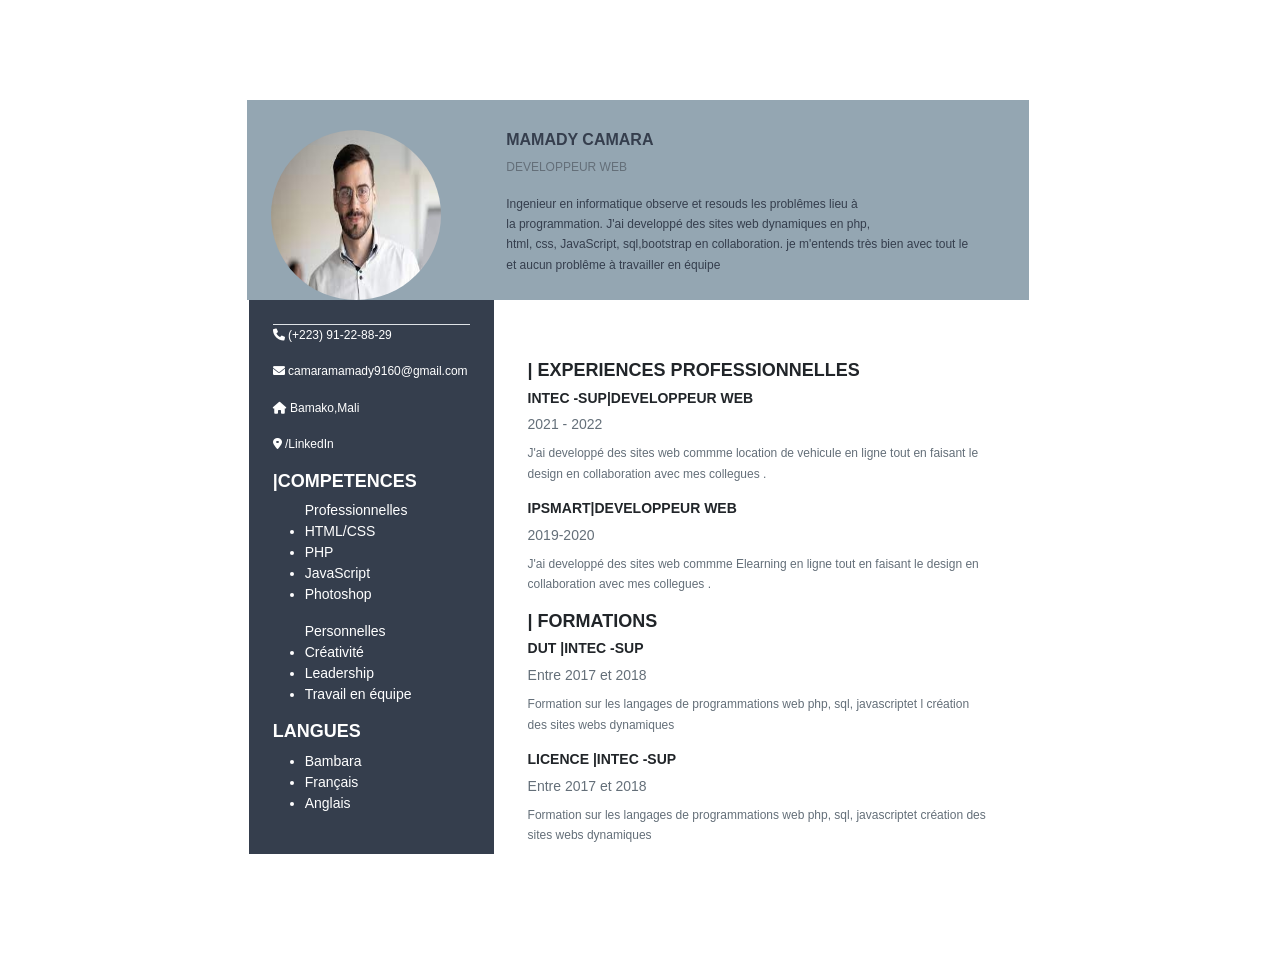
<file: index.html>
<!DOCTYPE html>
<html lang="en">
  <head>
    <meta charset="utf-8">
    <meta name="keywords" content="HTML5 Template" />
    <meta name="description" content="Jobster - Job Board HTML5 Template" />
    <meta name="author" content="potenzaglobalsolutions.com" />
    <meta name="viewport" content="width=device-width, initial-scale=1, shrink-to-fit=no">
    <title>Le cv en html-css</title>
    <link rel="stylesheet" href="https://cdnjs.cloudflare.com/ajax/libs/font-awesome/6.0.0-beta3/css/all.min.css">

    <link rel="stylesheet" href="css/bootstrap/bootstrap.min.css" />
    <link rel="stylesheet" href="css/style.css" />

  </head>
  <body>
<!--  ============================== la section debut ======================================================== -->
<section class="espace">
  <div class="container">
      <div class="row justify-content-center">
        <div class="col-md-8">
          <div class="header col-lg-12 row">
            <div class="col-lg-4 ">
              <img class="img-fluid " src="image/2020.jfif" alt="">
            </div>
            <div class="col-lg-8">
              <h6 class="propos">MAMADY CAMARA</h6>
              <p>DEVELOPPEUR WEB</p>
              <p class="propos">Ingenieur en informatique observe et resouds les problêmes lieu à <br>
                la programmation. J'ai developpé des sites web dynamiques en php, <br>
                html, css, JavaScript, sql,bootstrap en collaboration. je m'entends très bien avec tout le 
              et aucun problême à travailler en équipe</p>
            </div>
          </div>
          <div class="row">
 <!--  ============================== debut latbar========================================= -->
            <div class="col-lg-4">
              <div class="resume-base bg-primary user-dashboard-info-box p-4">
                <div class="about-candidate border-top">

                  <div class="candidate-info"> 
                    <p class="text-white"> <i class="fa fa-phone"></i> (+223) 91-22-88-29</p>
                  </div>
                  <div class="candidate-info">
                    <p class="text-white"><i class="fas fa-envelope"></i> camaramamady9160@gmail.com</p>
                  </div>
                  <div class="candidate-info">
                    <p class="text-white"><i class="fa fa-home"></i> Bamako,Mali</p>
                  </div>

                  <div class="candidate-info">
                    <p class="text-white"><i class="fas fa-map-marker-alt"></i> /LinkedIn</p>
                  </div>
                </div>
           <!-- ====Debut compétence======================== -->
                <div class="mt-0">
                  <h5 class="text-white">|COMPETENCES</h5>
                    <ul class="text-white ">
                      <li class="text-white titre">Professionnelles</li>
                      <li class="text-white"> HTML/CSS</li>
                      <li class="text-white"> PHP</li>
                      <li class=" text-white">JavaScript</li>
                      <li class="text-white">Photoshop</li>
                    </ul>
                    <ul class="text-white">
                      <li class="text-white titre">Personnelles</li>
                      <li class="text-white"> Créativité </li>
                      <li class="text-white"> Leadership</li>
                      <li class=" text-white">Travail en équipe</li>
                    </ul>
                </div>
           <!--  ==== fin compétence======================== -->
           <!--  ==== Debut langue========================== -->
                <div class="mt-0">
                  <h5 class="text-white">LANGUES</h5>
                  <ul class="text-white">
                    <li class="text-white">Bambara</li>
                    <li class="text-white"> Français</li>
                    <li class=" text-white">Anglais</li>
                  </ul>
                </div>
            <!--  ==== fin langue ========================== -->
              </div>
            </div>
 <!--  ============================== fin latbar========================================= -->

 <!--  ============================== debut contenu========================================= -->
            <div class="col-lg-8">
              <div class="resume-experience">
 <!--  ============================== debut l'experience professionnelles=================== -->
                  <h5 class="resume-experience-title">| EXPERIENCES PROFESSIONNELLES</h5>
                  <div class="formation">

                      <div class="info">
                        <div class="">
                          <h4 class="mb-2"> INTEC -SUP|DEVELOPPEUR WEB</h4>
                          <span class="date-ligne"> 2021 - 2022</span>
                          <p class="mt-2">J'ai developpé des sites web commme location de vehicule  en ligne tout en faisant le design en collaboration avec mes collegues .</p>
                        </div>
                      </div>
                   
                      <div class="info">
                        <div class="">
                          <h4 class="mb-2"> IPSMART|DEVELOPPEUR WEB</h4>
                          <span class="date-ligne">2019-2020</span>
                          <p class="mt-2">J'ai developpé des sites web commme Elearning en ligne tout en
                            faisant le design en collaboration avec mes collegues .</p>
                        </div>
                      </div>
                  </div>
<!--  ============================== fin l'experience professionnelles====================================== -->

<!--  ============================== debut de a formation=================================================== -->
                <div>
                  <h5 class="resume-experience-title">| FORMATIONS</h5>
                  <div class="formation">
                      <div class="info">
                          <h4 class="mb-2"> DUT |INTEC -SUP </h4>
                          <span class="date-ligne">Entre  2017  et 2018 </span>
                          <p class="mt-2">Formation sur  les langages de programmations web php,  sql,
                            javascriptet l création des sites webs dynamiques </p>
                    </div>
                    <div class="info">
                      <h4 class="mb-2"> LICENCE |INTEC -SUP </h4>
                      <span class="date-ligne">Entre  2017  et 2018 </span>
                      <p class="mt-2">Formation sur  les langages de programmations web php,  sql,
                        javascriptet  création des sites webs dynamiques </p>
                    </div>
                </div>
                </div>
<!--  ============================== Fin formation========================================================= -->

            </div>
          </div>
 <!--  ============================== fin contenu========================================= -->
        </div>
      </div>
    </div>
  </div>
</section>

<!--  ============================== fin section ======================================================== -->

  </body>
</html>
</file>
<file: css/style.css>
body {
  font-family: "Poppins", sans-serif;
  font-weight: normal;
  font-style: normal;
  font-size: 14px;
  color: #646f79;
  overflow-x: hidden; 
}

h5,h6,h4 {
      font-family: "Poppins", sans-serif;
      font-weight: normal;
      color: #212529;
      margin-top: 0px;
      font-weight: 600; 
    }

h5 {
  font-size: 18px; 
}

h6 {
  font-size: 16px; 
}
h4 {
  font-size: 14px; 
}

p {
  font-weight: normal;
  font-size: 12px;
  line-height: 1.7;
 }
.espace {
    padding: 100px 0;
   }

.header{
      background-color:#94A6B2;
      top:0 ;
      left: 10px;
      padding-top: 30px;
      position: relative;
      padding-right: 40px;
    }
.img-fluid{
  position: relative;
  height: 170px;
  width: 170px;
  border-radius: 100%  ;
  display: inline-block;
  left: 12px;
}
.titre{
  position: relative;
  left: auto;
  list-style-type: none;
}

/* divider */
.bg-primary {
  background-color: #353E4D !important;
 }
.propos{
  color: #353E4D;
}
.p{
  font-size: 12px;
}
@media (min-width: 1200px) {
  .container
   {
    max-width: 1210px;
   } 
  }

.formation {
  position: relative;
 }
  .jobster-user-info{
    height: 115px;
    width: 115px;
    border-radius: 100%;
    object-fit: cover;
   }
.resume-experience {
  padding-left: 10px;
  padding-top: 60px;
  position: relative;
  padding-right: 40px;
  
  
 }
  .resume-experience:before {
    position: absolute;
    left: -40%;
    right: 0;
    width: 100%;
    height: 100%;
    background: #f6f6f6;
    z-index: -3;
    top: 0; 
  }
@media (max-width: 1199px) {
  .secondary-menu ul li a {
    padding: 10px 15px;
   }
 }

@media (max-width: 991px) {
  .resume-experience {
    padding-left: 15px;
    padding-top: 30px;
    padding-bottom: 30px;
    padding-right: 15px; 
  }
    .resume-experience:before {
      content: none;
     }
    .header{
      top:0 ;
      left: 12px;
      width: 99.9%;
    }
  }

@media (max-width: 575px) {
  .afrique{
    top:0 ;
    left: 11px;
    width: 99.9%;
     }
  }
</file>
